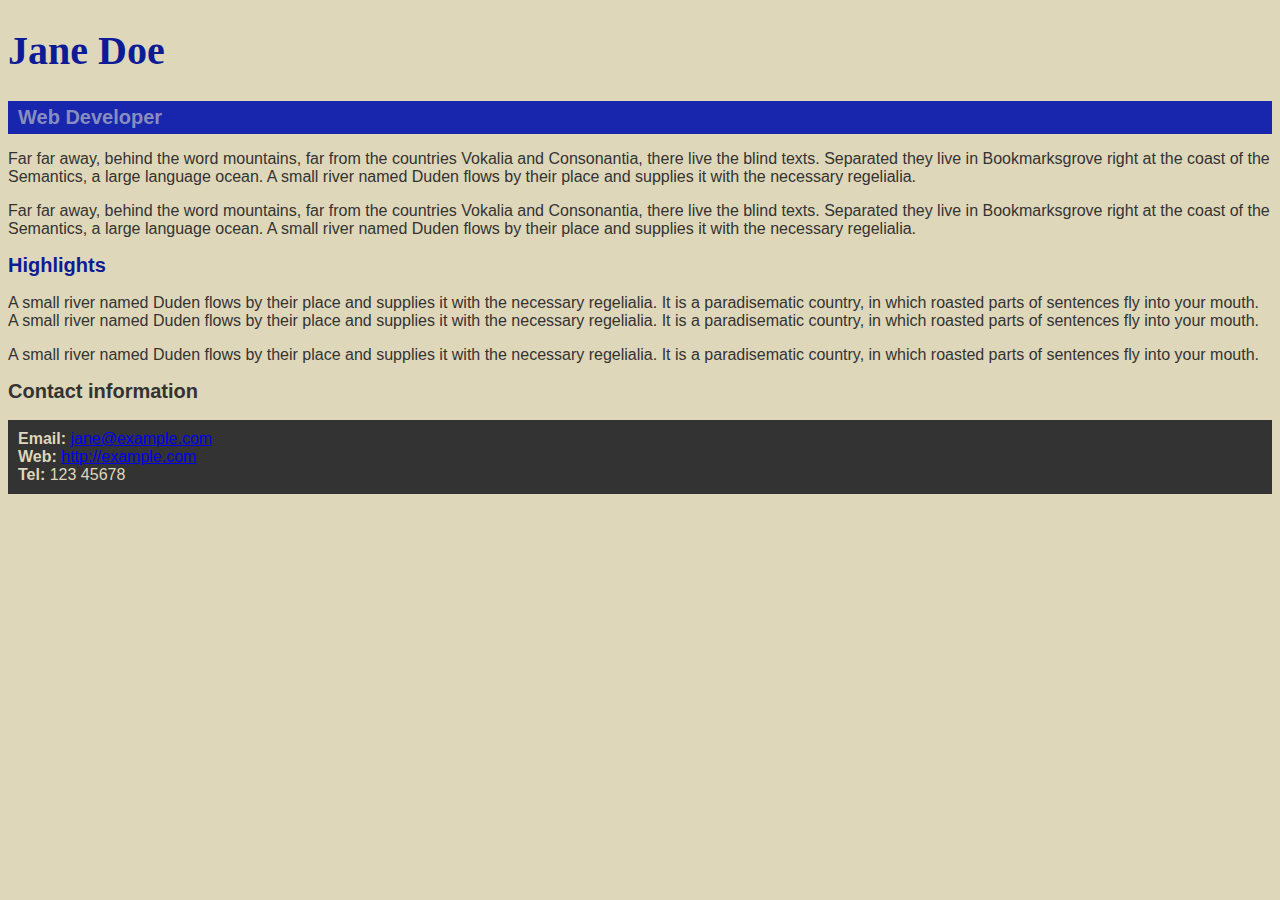
<file: Aula 07 15-08/index.html>
<!DOCTYPE html>
<html lang="en">

  <head>
    <meta charset="utf-8">
    <title>Jane Doe</title>
  </head>

  <body>
    <header>
      <h1>Jane Doe</h1>
      <div class="job-title">Web Developer</div>
      <link rel="stylesheet" href="style.css">
    </header>

    <main>
      <p>Far far away, behind the word mountains, far from the countries Vokalia and Consonantia, 
        there live the blind texts. Separated they live in Bookmarksgrove right at the coast of 
        the Semantics, a large language ocean. A small river named Duden flows by their place and 
        supplies it with the necessary regelialia.</p>
      <p>Far far away, behind the word mountains, far from the countries Vokalia and Consonantia, 
        there live the blind texts. Separated they live in Bookmarksgrove right at the coast of 
        the Semantics, a large language ocean. A small river named Duden flows by their place and 
        supplies it with the necessary regelialia.</p>

      <h2 id="high">Highlights</h2>

      <p>A small river named Duden flows by their place and supplies it with the necessary regelialia. 
        It is a paradisematic country, in which roasted parts of sentences fly into your mouth. 
        A small river named Duden flows by their place and supplies it with the necessary regelialia. 
        It is a paradisematic country, in which roasted parts of sentences fly into your mouth.</p>
      <p>A small river named Duden flows by their place and supplies it with the necessary regelialia. 
        It is a paradisematic country, in which roasted parts of sentences fly into your mouth.</p>

    </main>

    <footer>
      <h2>Contact information</h2>
      <ul>
        <li><strong>Email:</strong>
          <a href="mailto:jane@example.com">jane@example.com</a>
        </li>
        <li><strong>Web:</strong>
          <a href="http://example.com">http://example.com</a>
        </li>
        <li><strong>Tel:</strong> 123 45678</li>
      </ul>
    </footer>

  </body>

</html>
</file>
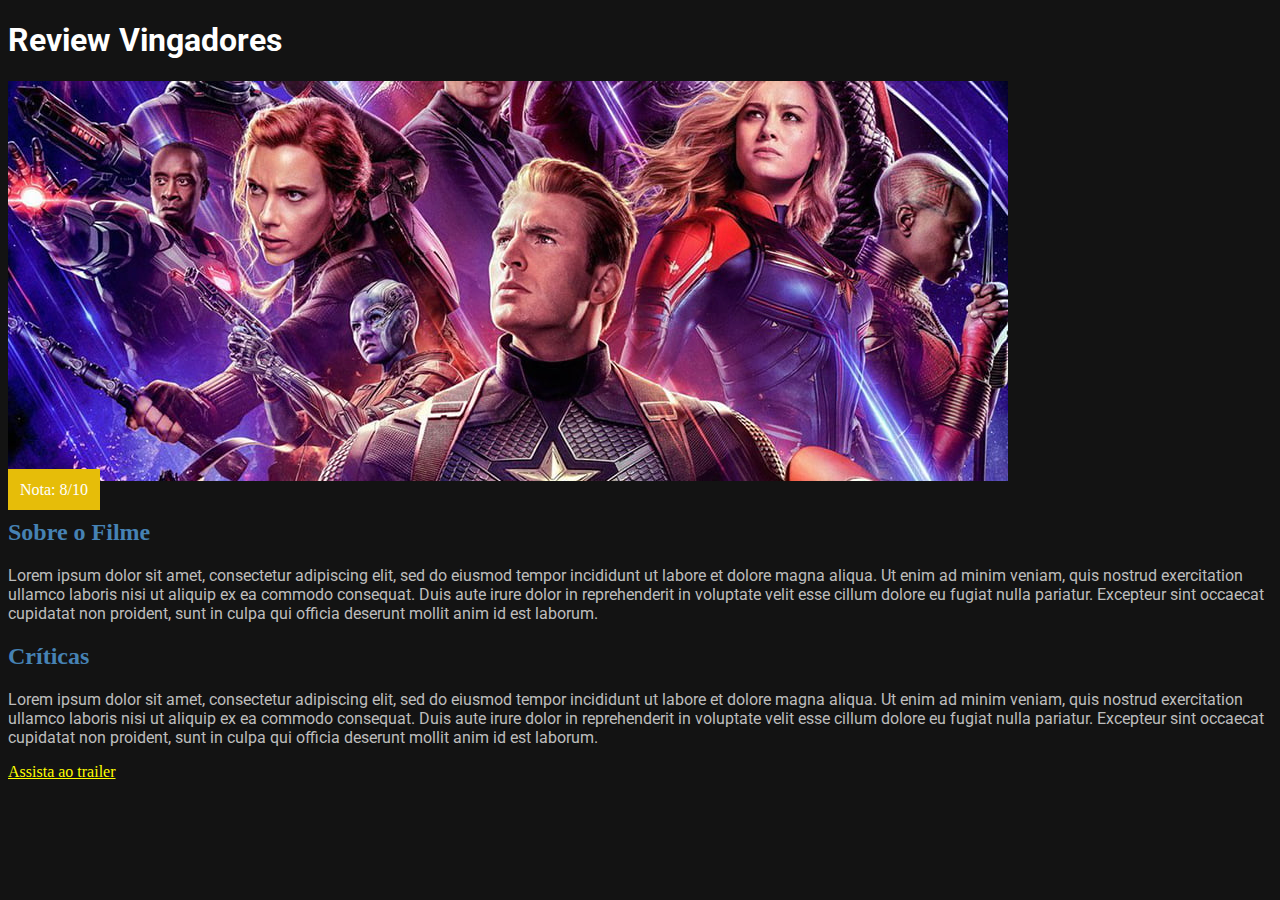
<file: Aula 08 16-08/index.html>
<!DOCTYPE html>
<html lang="en">
<head>
    <meta charset="UTF-8">
    <meta http-equiv="X-UA-Compatible" content="IE=edge">
    <meta name="viewport" content="width=device-width, initial-scale=1.0">
    <title>Review</title>
    <link rel="stylesheet" href="CSS/style.css">
</head>
<body>

    <h1>Review Vingadores</h1>

    <div class="media-picture"></div>

    <span class="review-score">Nota: 8/10</span>

    <h2>Sobre o Filme</h2>

    <p>
        Lorem ipsum dolor sit amet, consectetur adipiscing elit, sed do eiusmod tempor incididunt ut labore et dolore magna
        aliqua. Ut enim ad minim veniam, quis nostrud exercitation ullamco laboris nisi ut aliquip ex ea commodo consequat.
        Duis aute irure dolor in reprehenderit in voluptate velit esse cillum dolore eu fugiat nulla pariatur. Excepteur
        sint occaecat cupidatat non proident, sunt in culpa qui officia deserunt mollit anim id est laborum.
    </p>

    <h2>Críticas</h2>

    <p>
        Lorem ipsum dolor sit amet, consectetur adipiscing elit, sed do eiusmod tempor incididunt ut labore et dolore magna
        aliqua. Ut enim ad minim veniam, quis nostrud exercitation ullamco laboris nisi ut aliquip ex ea commodo consequat.
        Duis aute irure dolor in reprehenderit in voluptate velit esse cillum dolore eu fugiat nulla pariatur. Excepteur
        sint occaecat cupidatat non proident, sunt in culpa qui officia deserunt mollit anim id est laborum.
    </p>

    <a href="http://">Assista ao trailer</a>

</body>
</html>
</file>
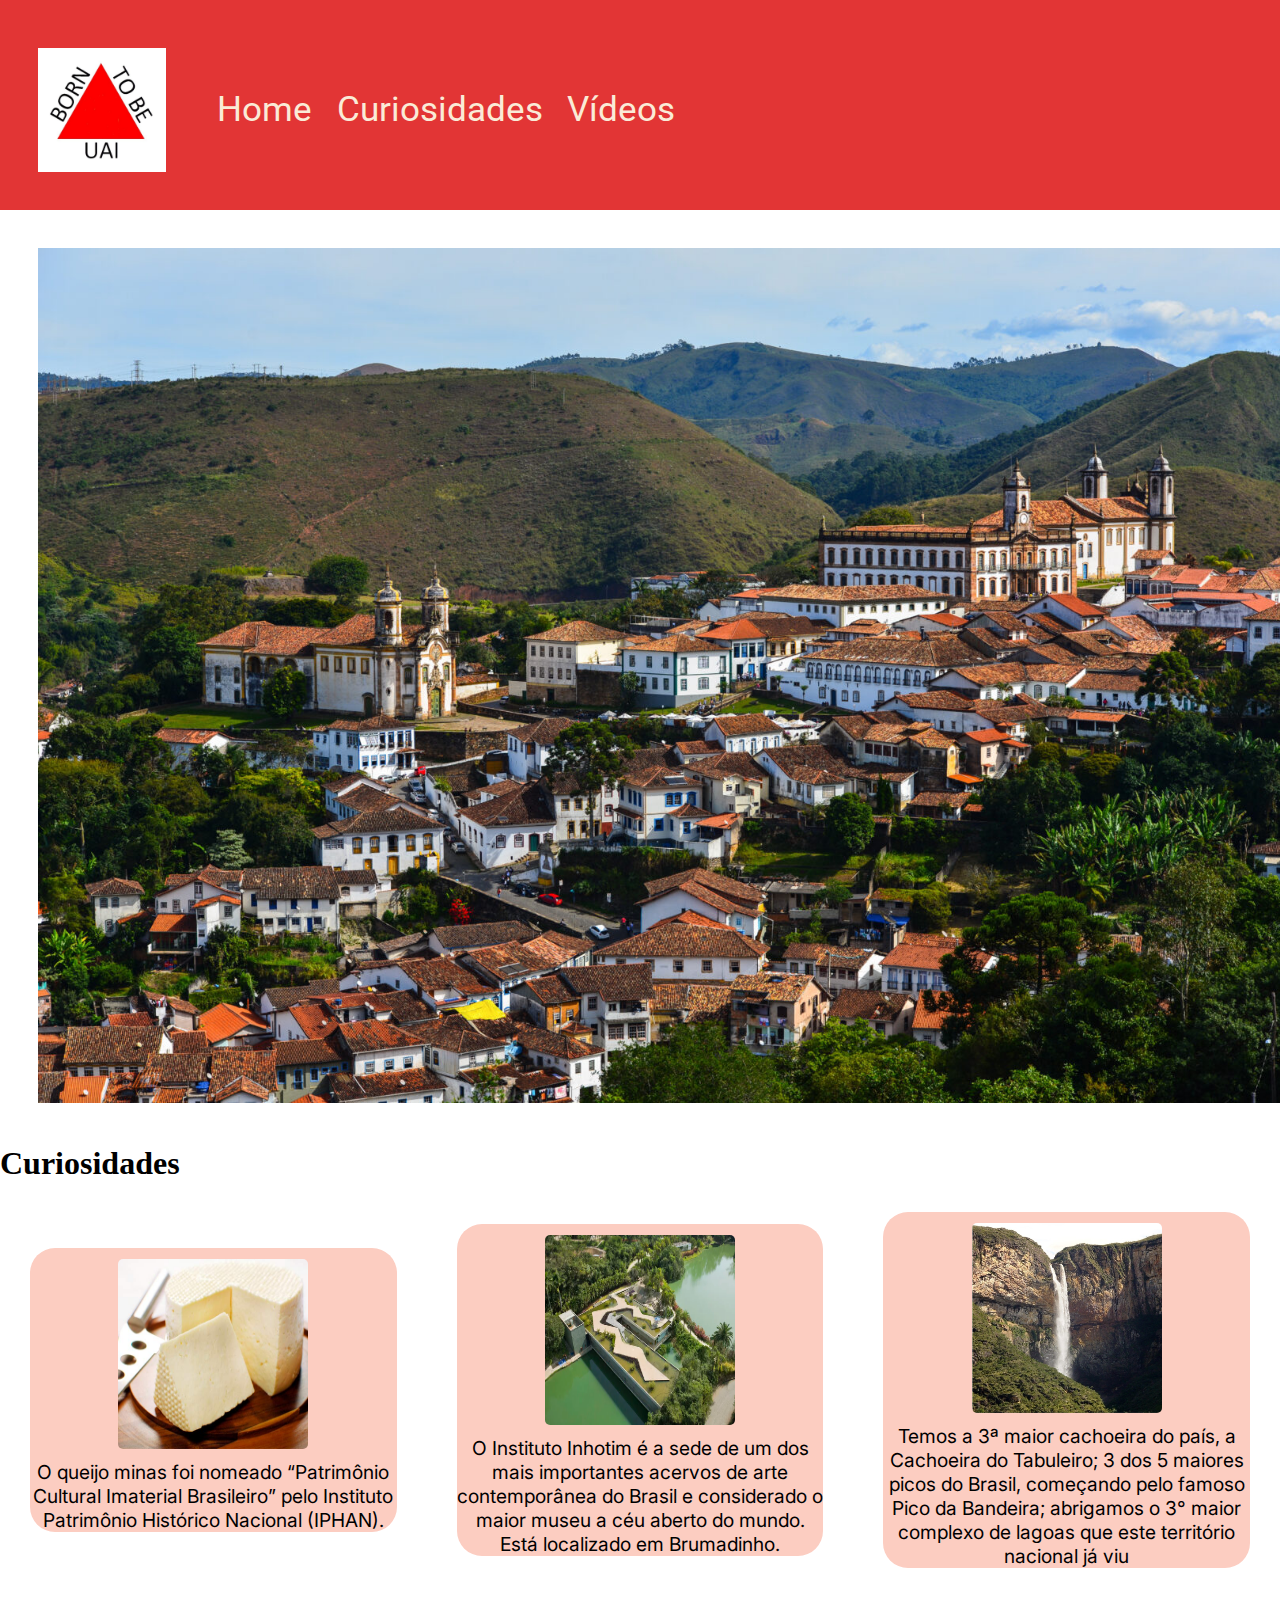
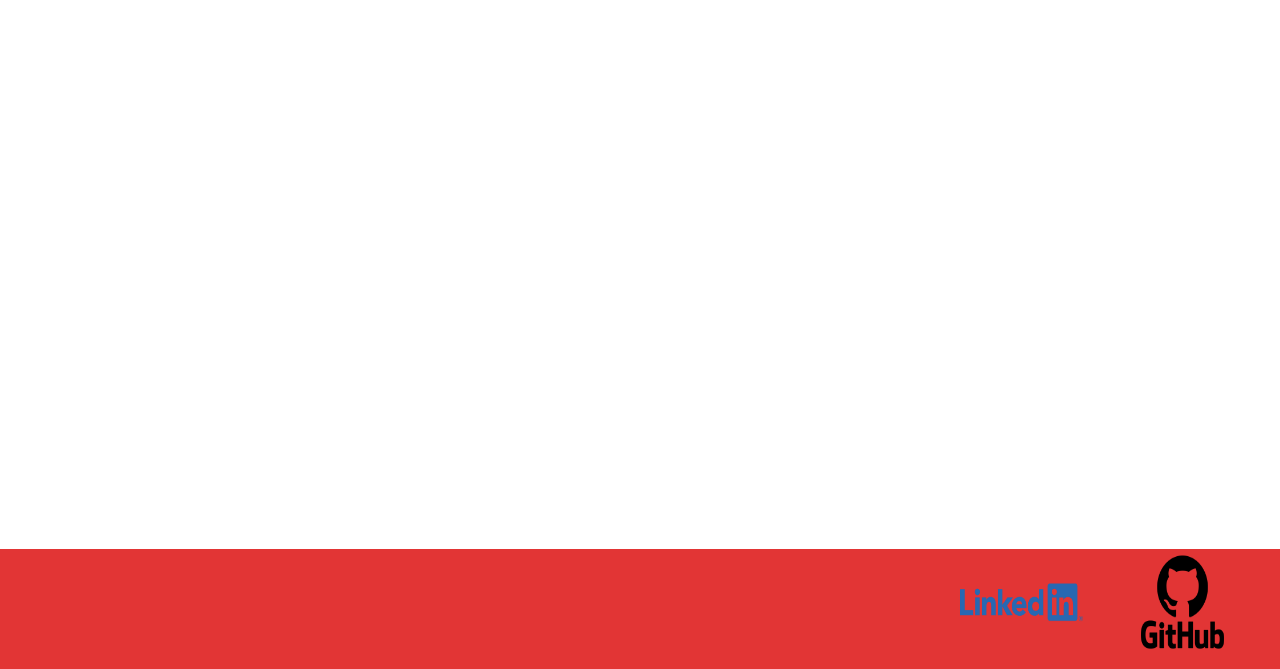
<file: Checkpoint 1/index.html>
<!DOCTYPE html>
<html lang="en">
<head>
    <meta charset="UTF-8">
    <meta http-equiv="X-UA-Compatible" content="IE=edge">
    <meta name="viewport" content="width=device-width, initial-scale=1.0">
    <title>Minas Gerais</title>
    <link rel="stylesheet" href="style.css">
</head>
<header><div id="navi">
    <img src="img\logo.jpg" alt="">
    <nav>
        <a href="">Home</a>
        <a href="#curiosidades">Curiosidades</a>
        <a href="#videos">Vídeos</a>    
    </nav>
</div>
    </header>
</header>
<body >
    <main>
 <div><img src="img/minas-gerais.jpg" alt="minas-gerais" id="banner">
        <br></div>
        <h1>Curiosidades </h1>
<div id="curiosidades">
    <p class="curiosidade"> 
        <img src="img/c1.jpg" alt="queijo" class="img_curiosidade">
        O queijo minas foi nomeado “Patrimônio Cultural Imaterial Brasileiro” pelo Instituto Patrimônio Histórico Nacional (IPHAN).
    </p>
    <p class="curiosidade">
        <img src="img/inhotim.jpg" alt="inhotim" class="img_curiosidade">
        O Instituto Inhotim é a sede de um dos mais importantes acervos de arte contemporânea do Brasil e considerado o maior museu a céu aberto do mundo. Está localizado em Brumadinho.</p>
    <p class="curiosidade">
        <img src="img/cachoeira.jpg" alt="cachoeira" class="img_curiosidade">
        Temos a 3ª maior cachoeira do país, a Cachoeira do Tabuleiro; 3 dos 5 maiores picos do Brasil, começando pelo famoso Pico da Bandeira; abrigamos o 3° maior complexo de lagoas que este território nacional já viu</p>
</div>
<div id="videos">
<iframe width="800" height="315" src="https://www.youtube.com/embed/ZA2cgeUeHfY" title="YouTube video player" frameborder="0" allow="accelerometer; autoplay; clipboard-write; encrypted-media; gyroscope; picture-in-picture" allowfullscreen></iframe>
<iframe width="560" height="315" src="https://www.youtube.com/embed/6kwqZ55hxfw" title="YouTube video player" frameborder="0" allow="accelerometer; autoplay; clipboard-write; encrypted-media; gyroscope; picture-in-picture" allowfullscreen></iframe>
</div>
    </main>
</body>
<footer>
<p class="rdp"><img src="img/linkedin.png" alt="linkedin" class="img_rdp">
<p class="rdp"><a href="https://github.com/cVitoria3"><img src="img/GitHub.png" alt="github" class="img_rdp"></a></p>
</footer>
</html>
</file>
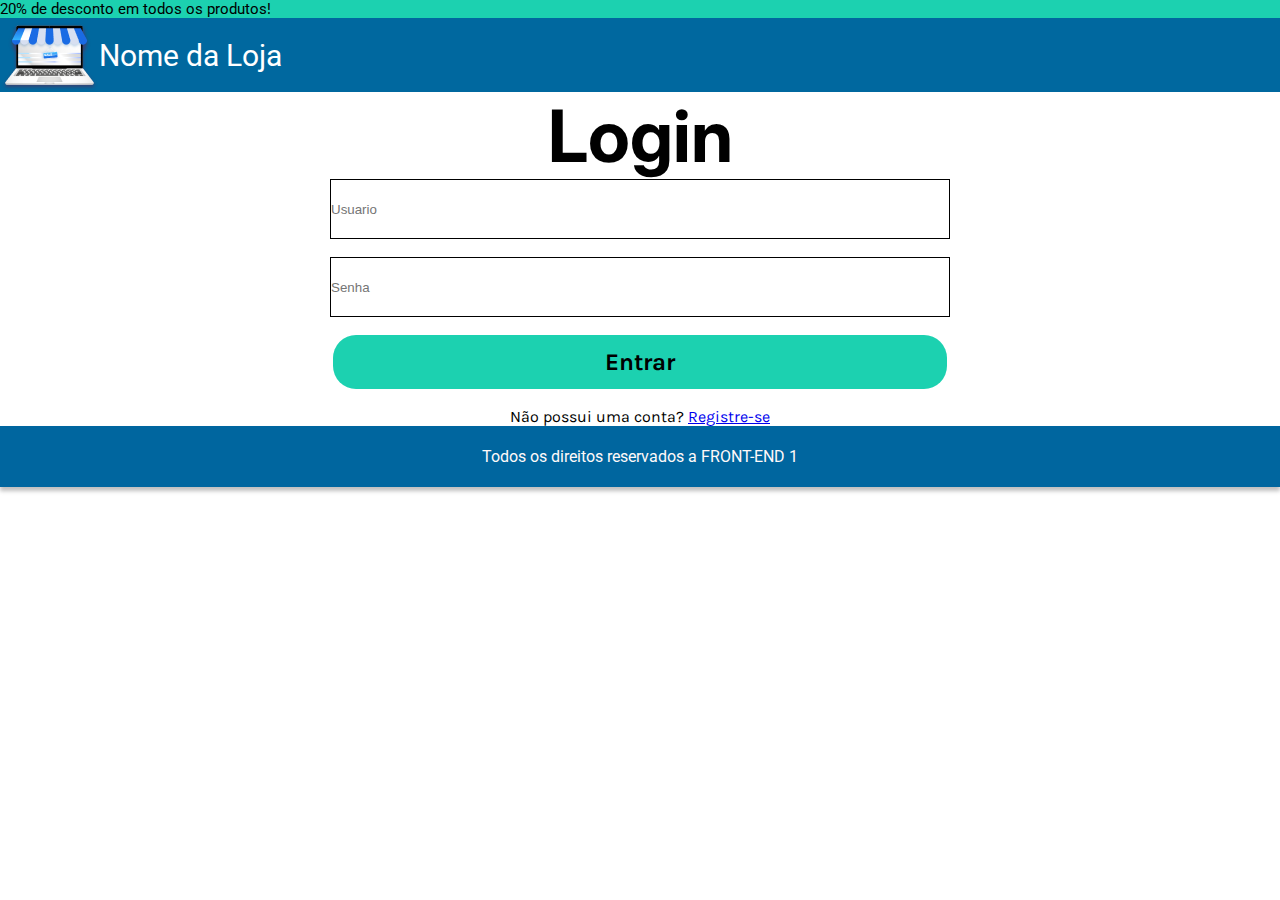
<file: Aula 16 05-09/login.html>
<html lang="en">
<head>
    <meta charset="UTF-8">
    <meta http-equiv="X-UA-Compatible" content="IE=edge">
    <meta name="viewport" content="width=device-width, initial-scale=1.0">
    <title>Document</title>
    <link rel="stylesheet" href="style_login.css">
</head>
<body>
    <header>
       <div id="desconto"> 20% de desconto em todos os produtos!<div>
        <div id="loja">
            <img src="img\logo 1.png" alt="logo">
            Nome da Loja
        </div>
    </header>
    
    <form action="/registro" method="POST">
        <h1>Login</h1>
        <input type="text" name="usuario" id="usuario" placeholder="Usuario"><br>
        <input type="password" name="senha" id="senha" placeholder="Senha"><br>
        <button>Entrar</button><br>
       <div id="registrar"> Não possui uma conta? <a href="#">Registre-se</a><div>
    </form>
</body>
<footer>
    <span >Todos os direitos reservados a FRONT-END 1</span>
</footer>
</html>
</file>
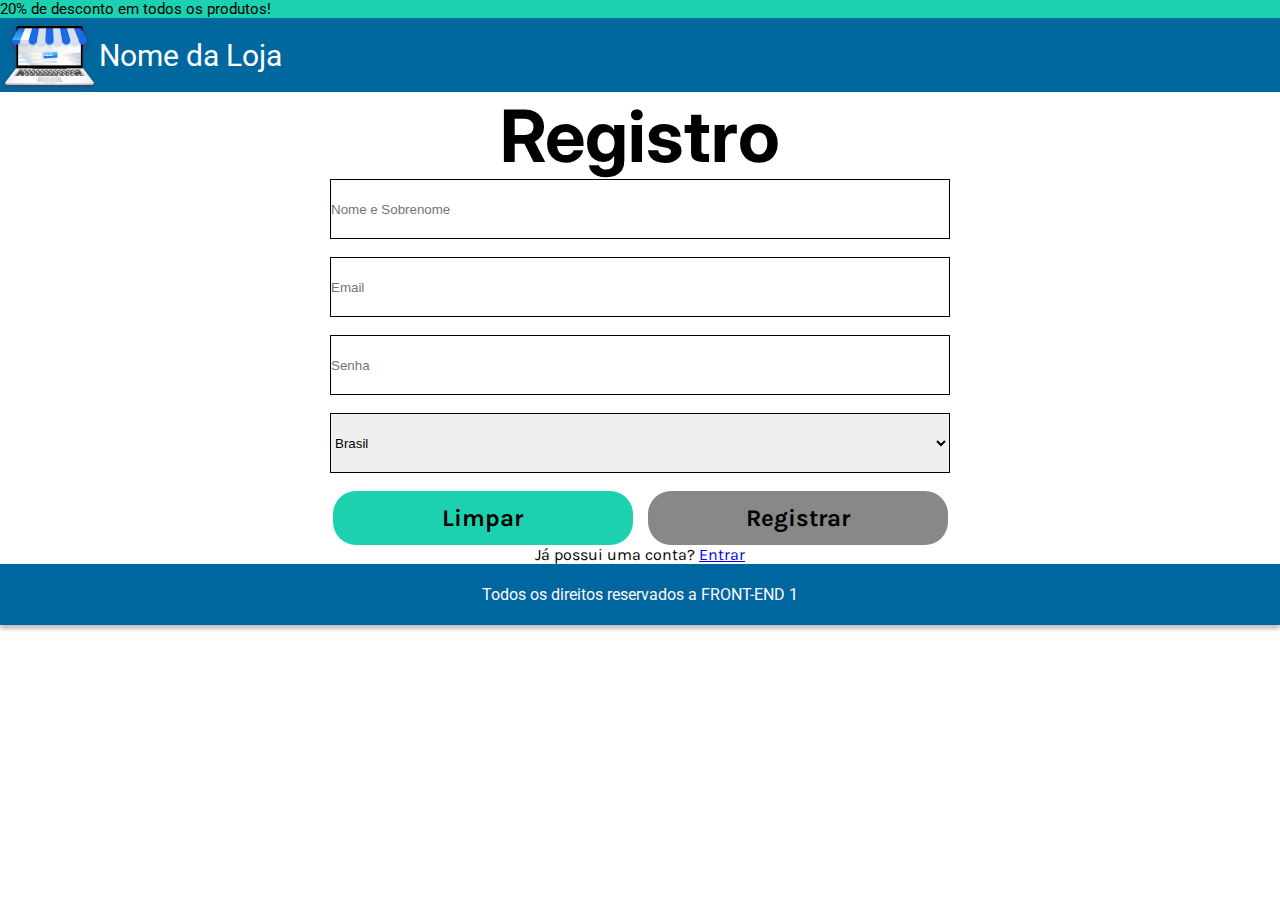
<file: Aula 16 05-09/registro.html>
<!DOCTYPE html>
<html lang="en">

<head>
    <meta charset="UTF-8">
    <meta http-equiv="X-UA-Compatible" content="IE=edge">
    <meta name="viewport" content="width=device-width, initial-scale=1.0">
    <title>Registre-se</title>
    <link rel="stylesheet" href="style_registro.css">
</head>
<header>
    <div id="desconto"> 20% de desconto em todos os produtos!</div>
    <div id="loja"> <img src="img\logo 1.png" alt="logo">
        Nome da Loja
    </div>
</header>

<body>
    <form action="POST">
        <h1>Registro</h1>
        <input type="text" name="nome" id="nome" placeholder="Nome e Sobrenome"><br>
        <input type="text" name="email" id="email" placeholder="Email"><br>
        <input type="password" name="senha" id="senha" placeholder="Senha"><br>
        <select name="pais" id="pais">
            <option value="br">Brasil</option>
            <option value="arg">Argentina</option>
        </select><br>
        <div id="botoes">
            <button id="limpar">Limpar</button>
            <button id="registrar">Registrar</button>
        </div>
        <p id="entrar">Já possui uma conta?
            <a href="#">Entrar</a>
        </p>
    </form>
</body>
<footer>
    <p>Todos os direitos reservados a FRONT-END 1</p>
</footer>

</html>
</file>
<file: Aula 07 15-08/style.css>
body{
    background-color: rgb(223,215,185);
    color: rgb(51,51,51);
    font-family: Arial, Helvetica, sans-serif ;
}

h1{
    color:#0d1b97;
    font-family: Georgia, 'Times New Roman', Times, serif;
    font-size: 40px;
}

.job-title{
    background-color: #1726ad;
    color: #898dbe;
    font-size: 20px;
    font-weight: bold;
    padding: 5px 10px 5px 10px;
}

#high{
    color: rgb(13,27,151);
}

ul{
    background-color: #333333;
    color: rgb(223,215,185);
    padding: 10px;
}

h2{
    font-size: 20px;
}
</file>
<file: Aula 08 16-08/CSS/style.css>
@import url('https://fonts.googleapis.com/css2?family=Roboto:wght@500&display=swap'); 

body {
    background-color: #131313;
}

h1 {
    color: white;
    font-family: Roboto, Sans Serif;
}

h2 {
    color: steelblue;
}

a {
    color: yellow;
}

p {
    color: #bdbdbd;
    font-family: Roboto;
}

.media-picture {
    height: 400px;
    background-image: url("imagem1.jpg") ;
    background-repeat: no-repeat;
}

.review-score {
    color: white;
    background-color: #e6bd09;
    padding: 12px;
}
</file>
<file: Checkpoint 1/style.css>
@import url('https://fonts.googleapis.com/css2?family=Inter&family=Roboto&display=swap');

* {
    margin: 0;
    padding: 0;
}

#navi {
    padding-top: 10px;
    background-color: rgb(226, 53, 53);
    display: flex;
    align-items: center;

}
nav {

    display: flex;

}
nav a {
    text-decoration: none;
    font-family: Roboto, sans-serif;
    font-size: 35px;
    color: antiquewhite;
    margin: 3%;
}

img {
    width: 10%;
    height: 10%;
    margin: 3%;
}

#ban {
    width: 100%;

}

#banner {
    width: 100%;
    height: 50%;
}

#curiosidades {

    display: flex;
    align-items: center;
}

#videos iframe {
    margin: 2%;
    width: 50%;
    height: 500px;
}

#videos {
    display: flex;
    justify-content: center;

}

.img_curiosidade {
    height: 190px;
    width: 190px;
    border-radius: 5px;
}

.curiosidade {
    display: flex;
    flex-direction: column;
    text-align: center;
    align-items: center;
    background-color: rgb(252, 205, 193);
    border-radius: 25px;
    height: auto;
    width: 30%;
    justify-content: center;
    margin: 30px;
    font-family: inter, sans-serif;
    font-size: larger;
}

.img_rdp {
    width: 80%;
    height: 80%;
}
footer {
    display: flex;
    background-color: rgb(226, 53, 53);
    height: 120px;
    justify-content: flex-end;
    width: 100%;
}

@media screen and (max-width: 1220px) {
    #vol{
     display: block;
     width: 50% !important;
    }
    main{
     height: 1250px !important ;
     width: 100%;
    }
 
   }
 
   @media screen and (max-width: 480px) {
 #navi nav{
    display: flex;
    flex-direction: column;
 }
 #banner{
    display: none;
 }
     #curiosidades {
        display: flex;
        flex-direction: column;
     }    
.curiosidade{
    width: 100%;
}    
#videos{
    display: flex;
    flex-direction: column;
    width: 100%;
  

   
}
footer{
position: absolute;

}

}
</file>
<file: Aula 16 05-09/style_login.css>
@import url('https://fonts.googleapis.com/css2?family=Inter:wght@700&family=Karla&display=swap');
@import url('https://fonts.googleapis.com/css2?family=Roboto&display=swap');
@import url('https://fonts.googleapis.com/css2?family=Karla:ital@1&display=swap');

* {
    margin: 0;
    padding: 0;
    box-sizing: border-box;
}


#desconto{
    background-color: #1cd1b0;
    font-family: Roboto,sans-serif;
    font-size: 15px;
}
#loja{
    width: 100%;
    display: flex;
    align-items: center;
    background-color: #00689f;
    font-family: Roboto,sans-serif;
    font-size: 30px;
    color: white;
}

img{
width: 99px;
height: 74px;
}

form{
    display: flex;
    flex-direction: column;
    align-items: center;
    justify-content: center;
}
h1{
    font-family: inter, san sans-serif;
    font-size: 72px;
    text-align: center;
}
#usuario, #senha{
    width: 620px;
    height: 60px;
    border: 1.53px solid;
}

button{
    width: 614.25px;
    height: 53.79px;
    background-color: #1cd1b0;
    border-radius: 23.011px;
    font-family: Karla, sans-serif;
    font-size: 24px;
    font-weight: 700;
    border: 0px;
}

#registrar{
    font-family: karla,sans-serif;
    text-align: center;
}

footer{
    display: flex;
    background: #00669F;
    height: 61px;
    box-shadow: 0px 4px 4px rgba(0, 0, 0, 0.25);
    width: 100vw;
    justify-content: center;
    align-items: center;
}

footer span{
    font-family: Roboto, sans-serif;
    font-size: 16px;
    color: #FFF9F9;
    display: flex;
}
</file>
<file: Aula 16 05-09/style_registro.css>
@import url('https://fonts.googleapis.com/css2?family=Inter&family=Karla&family=Roboto&display=swap');

* {
    margin: 0;
    padding: 0;
    box-sizing: border-box;
}

#desconto{
    background-color: #1cd1b0;
    font-family: Roboto,sans-serif;
    font-size: 15px;
}
#loja{
    display: flex;
    align-items: center;
    background-color: #00689f;
    font-family: Roboto,sans-serif;
    font-size: 30px;
    color: white;
}
h1{
    font-family: inter,sans-serif;
    font-size: 72px ;
}
form {
    display: flex;
    flex-direction: column;
    justify-content: center;
    align-items: center;
}
#nome,#email,#senha,#pais{
    width: 620px;
    height: 60px;
    border: 1.53px solid;
}
#botoes {
    display: flex;
    justify-content: center;
    
} 
#limpar{
    width: 300px;
    height: 53.79px;
    background-color: #1cd1b0;
    border-radius: 23.011px;
    font-family: Karla, sans-serif;
    font-size: 24px;
    font-weight: 700;
    border: 0px;
}
#registrar{
    width: 300px;
    height: 53.79px;
    background-color: #888888;
    border-radius: 23.011px;
    font-family: Karla, sans-serif;
    font-size: 24px;
    font-weight: 700;
    border: 0px;
    margin-left: 15px;
}

#entrar{
    font-family: karla,sans-serif;
    text-align: center;
}
footer{
    display: flex;
    background: #00669F;
    height: 61px;
    box-shadow: 0px 4px 4px rgba(0, 0, 0, 0.25);
    justify-content: center;
    align-items: center;
    width: 100%;
}
footer p{
    font-family: Roboto, sans-serif;
    font-size: 16px;
    color: #FFF9F9;
    display: flex;
}

/*









button{
    width: 614.25px;
    height: 53.79px;
    background-color: #1cd1b0;
    border-radius: 23.011px;
    font-family: Karla, sans-serif;
    font-size: 24px;
    font-weight: 700;
    border: 0px;
}





*/
</file>
